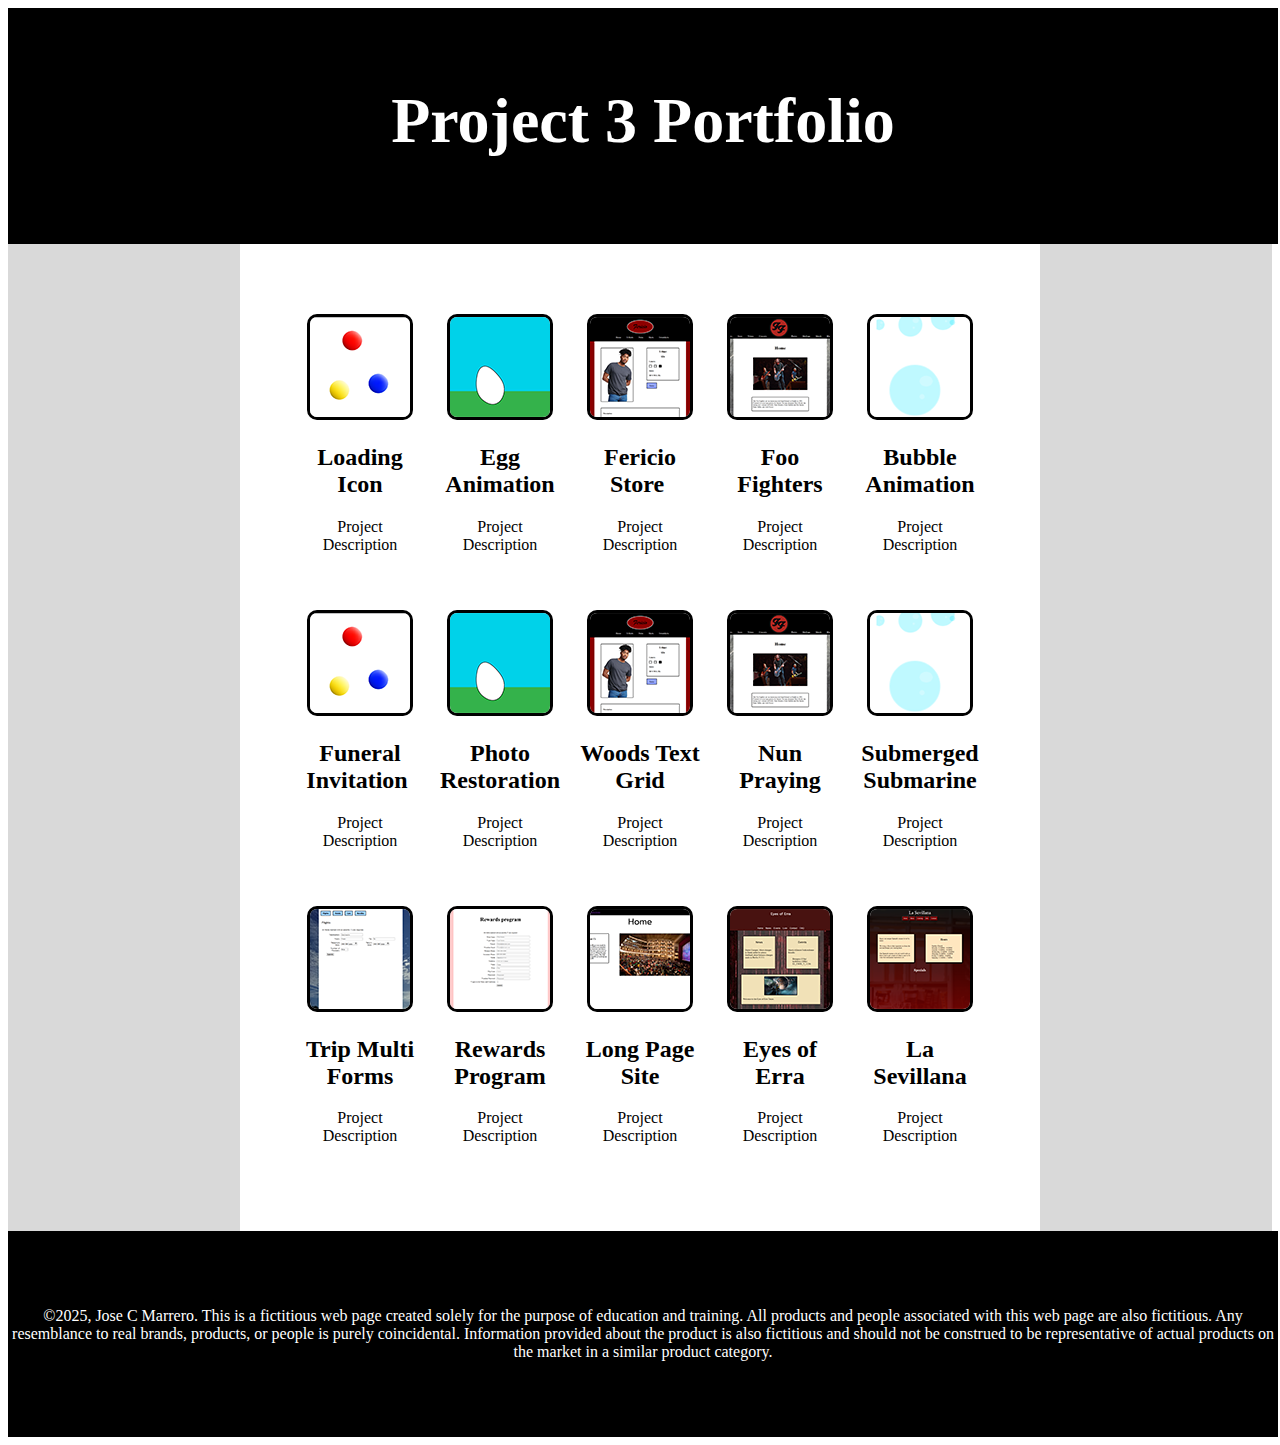
<file: PortfolioArtifacts/index.html>
<!doctype html>
<html>
<head>
<meta charset="utf-8">
<title>Project 3 Portfolio Artifacts</title>
<link href="style.css" rel="stylesheet" type="text/css">
</head>

<body>
<header>
  <nav>
    <h1>Project 3 Portfolio</h1>
  </nav>
</header>
<main>
  <section>
    <row> <project> <a href="https://nullrusty.github.io/GRA1752/gra1752p6JoseMarrero2024-final/" target="_blank"><img  class="image" src="images/loading_icon.png" alt="image"/></a>
      <h2>Loading Icon</h2>
      <p>Project Description</p>
      </project> <project> <a href="https://nullrusty.github.io/GRA1752/gra1752p4JoseMarrero2024//" target="_blank"><img class="image" src="images/rise_and_shine.png" alt="image"/></a>
      <h2>Egg Animation</h2>
      <p>Project Description</p>
      </project> <project> <a href="https://nullrusty.github.io/GRA1751/gra1751p5JoseMarrero2024-final/#" target="_blank"><img class="image" src="images/fericio.png" alt="image"/></a>
      <h2>Fericio Store&nbsp;</h2>
      <p>Project Description</p>
      </project> <project> <a href="https://nullrusty.github.io/GRA1751/gra1751p4JoseMarrero2024/" target="_blank"><img class="image" src="images/foo_fighters.png" alt="image"/></a>
      <h2>Foo Fighters</h2>
      <p>Project Description</p>
      </project> <project> <a href="https://nullrusty.github.io/GRA1752/gra1752p7JoseMarrero2024-final/" target="_blank"><img class="image" src="images/floating_bubbles.png" alt="image"/></a>
      <h2>Bubble Animation</h2>
      <p>Project Description</p>
      </project> </row>
	  
    <row> <project> <a href="https://nullrusty.github.io/GRA1752/gra1752p6JoseMarrero2024-final/" target="_blank"><img  class="image" src="images/loading_icon.png" alt="image"/></a>
      <h2>Funeral Invitation&nbsp;</h2>
      <p>Project Description</p>
      </project> <project> <a href="https://nullrusty.github.io/GRA1752/gra1752p4JoseMarrero2024//" target="_blank"><img class="image" src="images/rise_and_shine.png" alt="image"/></a>
      <h2>Photo Restoration</h2>
      <p>Project Description</p>
      </project> <project> <a href="https://nullrusty.github.io/GRA1751/gra1751p5JoseMarrero2024-final/#"><img class="image" src="images/fericio.png" alt="image"/></a>
      <h2>Woods Text Grid</h2>
      <p>Project Description</p>
      </project> <project> <a href="https://nullrusty.github.io/GRA1751/gra1751p4JoseMarrero2024/" target="_blank"><img class="image" src="images/foo_fighters.png" alt="image"/></a>
      <h2>Nun Praying</h2>
      <p>Project Description</p>
      </project> <project> <a href="https://nullrusty.github.io/GRA1752/gra1752p7JoseMarrero2024-final/" target="_blank"><img class="image" src="images/floating_bubbles.png" alt="image"/></a>
      <h2>Submerged Submarine</h2>
      <p>Project Description</p>
      </project> </row>
	  
    <row> <project> <a href="https://nullrusty.github.io/GRA1751/gra1751p6JoseMarrero2024-final/" target="_blank"><img  class="image" src="images/trip_booking.png" alt="image"/></a>
      <h2>Trip Multi Forms</h2>
      <p>Project Description</p>
      </project> <project> <a href="https://nullrusty.github.io/GRA1751/gra1751p7JoseMarrero2024-final/" target="_blank"><img class="image" src="images/rewards_program.png" alt="image"/></a>
      <h2>Rewards Program</h2>
      <p>Project Description</p>
      </project> <project> <a href="https://nullrusty.github.io/GRA1751/gra1751p3JoseMarrero2024%20-final//" target="_blank"><img class="image" src="images/long_page.png" alt="image"/></a>
      <h2>Long Page Site</h2>
      <p>Project Description</p>
      </project> <project> <a href="https://nullrusty.github.io/GRA1750/EyesofErra/" target="_blank"><img class="image" src="images/eyes_of_erra_100px.png" alt="image"/></a>
      <h2>Eyes of Erra</h2>
      <p>Project Description</p>
      </project> <project> <a href="https://nullrusty.github.io/GRA1750/LaSevillana//" target="_blank"><img class="image" src="images/la_sevillana.png" alt="image"/></a>
      <h2>La Sevillana</h2>
      <p>Project Description</p>
    </project> </row>
  </section>
</main>
<footer>
  <p>©2025, Jose C Marrero. This is a fictitious web page created solely for the purpose of education and training. All products and people associated with this web page are also fictitious. Any resemblance to real brands, products, or people is purely coincidental. Information provided about the product is also fictitious and should not be construed to be representative of actual products on the market in a similar product category.</p>
</footer>
</body>
</html>
</file>
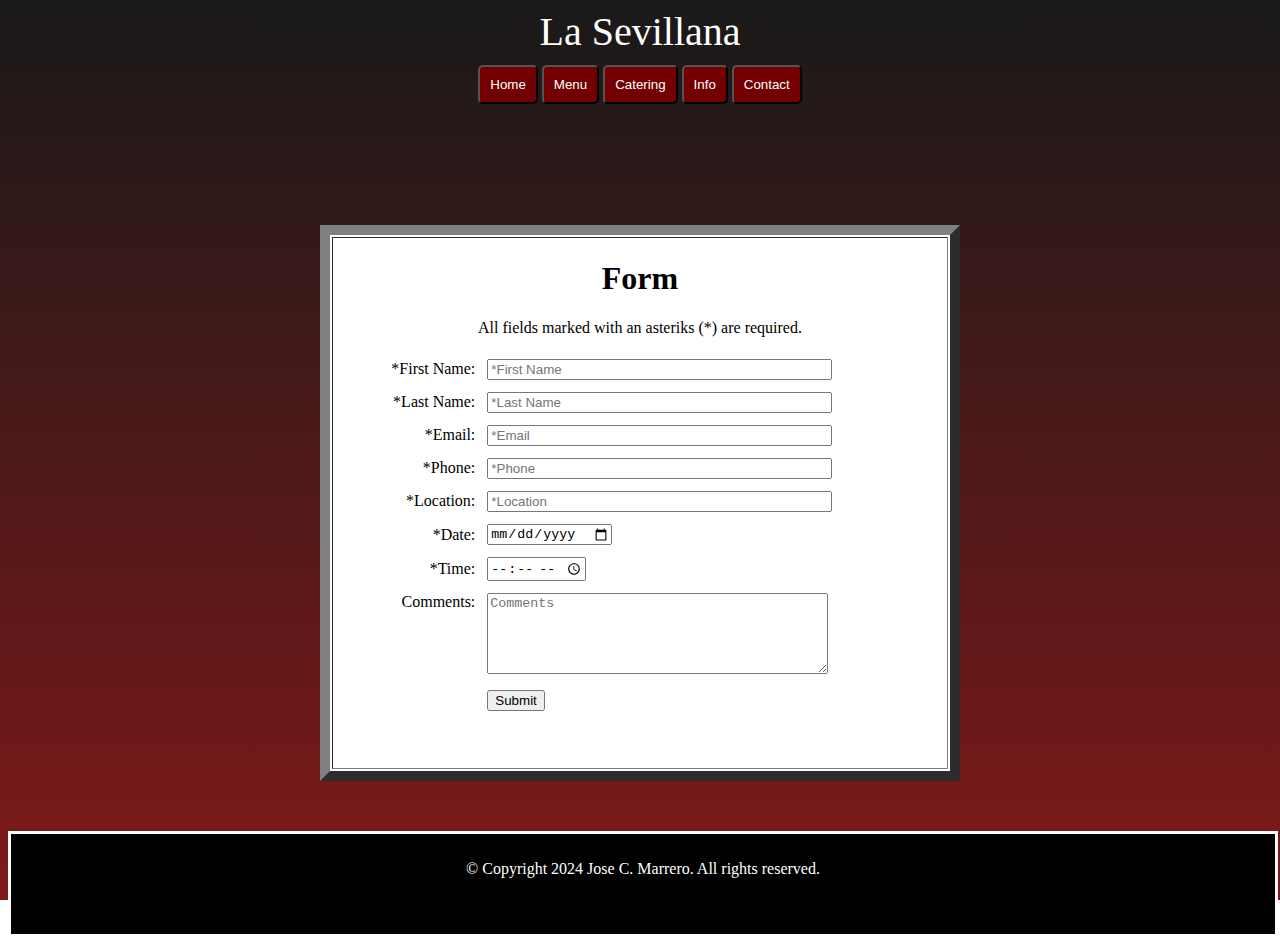
<file: LaSevillana/catering.html>
<!doctype html>
<html>
<head>
<meta charset="utf-8">
<title>Catering | La Sevillana</title>
<style type="text/css">
#body {
	background: linear-gradient(0deg, rgba(114, 0, 0, 0.9), rgba(0, 0, 0, 0.9)), url(https://images.pexels.com/photos/67468/pexels-photo-67468.jpeg?);
	min-height: 100%;
	background-attachment: fixed;
	background-size: cover;
	background-repeat: no-repeat;
	min-height: 100vh;
	display: flex;
	flex-direction: column;
}
.header {
	text-align: center;
	color: white;
	font-size: 40px;
}
.box {
	text-align: center;
	box-shadow: 10px, 10px, 10px, black;
	padding: 10px;
	height: 100px;
}
.link {
	text-decoration: none;
}
.button {
	padding: 10px;
	color: white;
	background-color: #720000;
	border-radius: 5px;
}
.button:hover {
	color: #720000;
	background-color: white;
}
#form {
	background-color: white;
	margin-top: 50px;
}
.top-text {
	text-align: center;
}
#footer {
	bottom: 0px;
	left: 0px;
	right: 0px;
	height: 100px;
	width: 100%;
	margin-top: 50px;
	background-color: black;
	border: solid white;
}
#footer-text {
	text-align: center;
	color: white;
	padding: 10px;
}
}
</style>
</head>
<body id="body">
<header class="header">La Sevillana</header>
<nav class="box"> <a class="link" href="index.html" target="_self">
  <button class="button">Home</button>
  </a> <a class="link" href="menu.html" target="_self">
  <button class="button">Menu</button>
  </a> <a class="link" href="catering.html" target="_self">
  <button class="button">Catering</button>
  </a> <a class="link" href="info.html" target="_self">
  <button class="button">Info</button>
  </a> <a class="link" href="contact.html" target="_self">
  <button class="button">Contact</button>
  </a> </nav>
<table id="form" width="640" border="10" align="center">
  <tbody>
    <tr>
      <td><div class="top-text">
          <h1>Form</h1>
          <p>All fields marked with an asteriks (*) are required.</p>
        </div>
        <form id="form1" name="form1" method="post" action="http://garyramey.com/formmail.php">
          <input type="hidden" name="env_report" value="REMOTE_HOST,REMOTE_ADDR,HTTP_USER_AGENT,AUTH_TYPE,REMOTE_USER" />
          <input type="hidden" name="recipients" value="garyramey@garyramey.com" />
          <input type="hidden" name="subject" value="HTML5 Form" />
          <table width="90%" border="0" align="center" cellpadding="6" cellspacing="0">
            <tbody>
              <tr>
                <td align="right">*First Name:</td>
                <td><input name="textfield" type="text" required="required" id="textfield" placeholder="*First Name" size="40"></td>
              </tr>
              <tr>
                <td align="right">*Last Name:</td>
                <td><input name="textfield2" type="text" required="required" id="textfield2" placeholder="*Last Name" size="40"></td>
              </tr>
              <tr>
                <td align="right"><label for="email">*Email:</label></td>
                <td><input name="email" type="email" required="required" id="email" placeholder="*Email" size="40"></td>
              </tr>
              <tr>
                <td align="right"><label for="email">*Phone:</label></td>
                <td><input name="phone" type="phone" required="required" id="phone" placeholder="*Phone" size="40"></td>
              </tr>
              <tr>
                <td align="right"><label for="local">*Location:</label></td>
                <td><input name="local" type="local" required="required" id="local" placeholder="*Location" size="40"></td>
              </tr>
              <tr>
                <td align="right"><label for="date">*Date:</label></td>
                <td><input name="date" type="date" required="required" id="date"></td>
              </tr>
              <tr>
                <td align="right"><label for="time">*Time:</label></td>
                <td><input name="time" type="time" required="required" id="time"></td>
              </tr>
              <tr>
                <td align="right" valign="top"><label for="textarea">Comments:</label></td>
                <td><textarea name="textarea" cols="40" rows="5" id="textarea" placeholder="Comments" ></textarea></td>
              </tr>
              <tr>
                <td>&nbsp;</td>
                <td><input type="submit" name="submit" id="submit" value="Submit"></td>
              </tr>
            </tbody>
          </table>
        </form>
        <p>&nbsp;</p></td>
    </tr>
  </tbody>
</table>
<footer id="footer">
  <p id="footer-text">© Copyright 2024 Jose C. Marrero. All rights reserved.</p>
</footer>
</body>
</html>
</file>
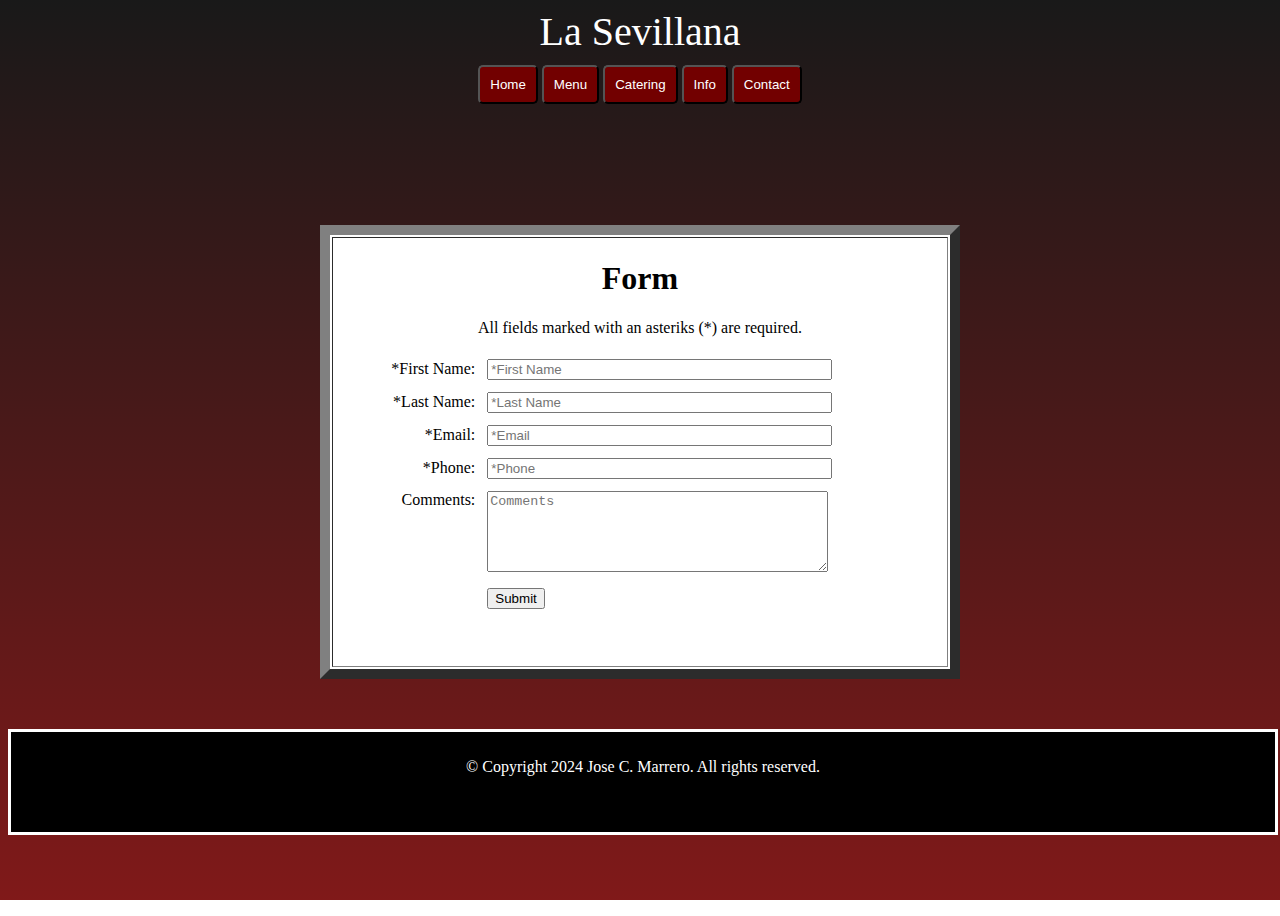
<file: LaSevillana/contact.html>
<!doctype html>
<html>
<head>
<meta charset="utf-8">
<title>Contact | La Sevillana</title>
<style type="text/css">
#body {
	background: linear-gradient(0deg, rgba(114, 0, 0, 0.9), rgba(0, 0, 0, 0.9)), url(https://images.pexels.com/photos/67468/pexels-photo-67468.jpeg?);
	min-height: 100%;
	background-attachment: fixed;
	background-size: cover;
	background-repeat: no-repeat;
	min-height: 100vh;
	display: flex;
	flex-direction: column;
}
.header {
	text-align: center;
	color: white;
	font-size: 40px;
}
.box {
	text-align: center;
	box-shadow: 10px, 10px, 10px, black;
	padding: 10px;
	height: 100px;
}
.link {
	text-decoration: none;
}
.button {
	padding: 10px;
	color: white;
	background-color: #720000;
	border-radius: 5px;
}
.button:hover {
	color: #720000;
	background-color: white;
}
#form {
	background-color: white;
	margin-top: 50px;
}
.top-text {
	text-align: center;
}
#footer {
	bottom: 0px;
	left: 0px;
	right: 0px;
	height: 100px;
	width: 100%;
	margin-top: 50px;
	background-color: black;
	border: solid white;
}
#footer-text {
	text-align: center;
	color: white;
	padding: 10px;
}
}
</style>
</head>
<body id="body">
<header class="header">La Sevillana</header>
<nav class="box"> <a class="link" href="index.html" target="_self">
  <button class="button">Home</button>
  </a> <a class="link" href="menu.html" target="_self">
  <button class="button">Menu</button>
  </a> <a class="link" href="catering.html" target="_self">
  <button class="button">Catering</button>
  </a> <a class="link" href="info.html" target="_self">
  <button class="button">Info</button>
  </a> <a class="link" href="contact.html" target="_self">
  <button class="button">Contact</button>
  </a> </nav>
<table id="form" width="640" border="10" align="center">
  <tbody>
    <tr>
      <td><div class="top-text">
          <h1>Form</h1>
          <p>All fields marked with an asteriks (*) are required.</p>
        </div>
        <form id="form1" name="form1" method="post" action="http://garyramey.com/formmail.php">
          <input type="hidden" name="env_report" value="REMOTE_HOST,REMOTE_ADDR,HTTP_USER_AGENT,AUTH_TYPE,REMOTE_USER" />
          <input type="hidden" name="recipients" value="garyramey@garyramey.com" />
          <input type="hidden" name="subject" value="HTML5 Form" />
          <table width="90%" border="0" align="center" cellpadding="6" cellspacing="0">
            <tbody>
              <tr>
                <td align="right">*First Name:</td>
                <td><input name="textfield" type="text" required="required" id="textfield" placeholder="*First Name" size="40"></td>
              </tr>
              <tr>
                <td align="right">*Last Name:</td>
                <td><input name="textfield2" type="text" required="required" id="textfield2" placeholder="*Last Name" size="40"></td>
              </tr>
              <tr>
                <td align="right"><label for="email">*Email:</label></td>
                <td><input name="email" type="email" required="required" id="email" placeholder="*Email" size="40"></td>
              </tr>
              <tr>
                <td align="right"><label for="email">*Phone:</label></td>
                <td><input name="phone" type="phone" required="required" id="phone" placeholder="*Phone" size="40"></td>
              </tr>
              <tr>
                <td align="right" valign="top"><label for="textarea">Comments:</label></td>
                <td><textarea name="textarea" cols="40" rows="5" id="textarea" placeholder="Comments" ></textarea></td>
              </tr>
              <tr>
                <td>&nbsp;</td>
                <td><input type="submit" name="submit" id="submit" value="Submit"></td>
              </tr>
            </tbody>
          </table>
        </form>
        <p>&nbsp;</p></td>
    </tr>
  </tbody>
</table>
<footer id="footer">
  <p id="footer-text">© Copyright 2024 Jose C. Marrero. All rights reserved.</p>
</footer>
</body>
</html>
</file>
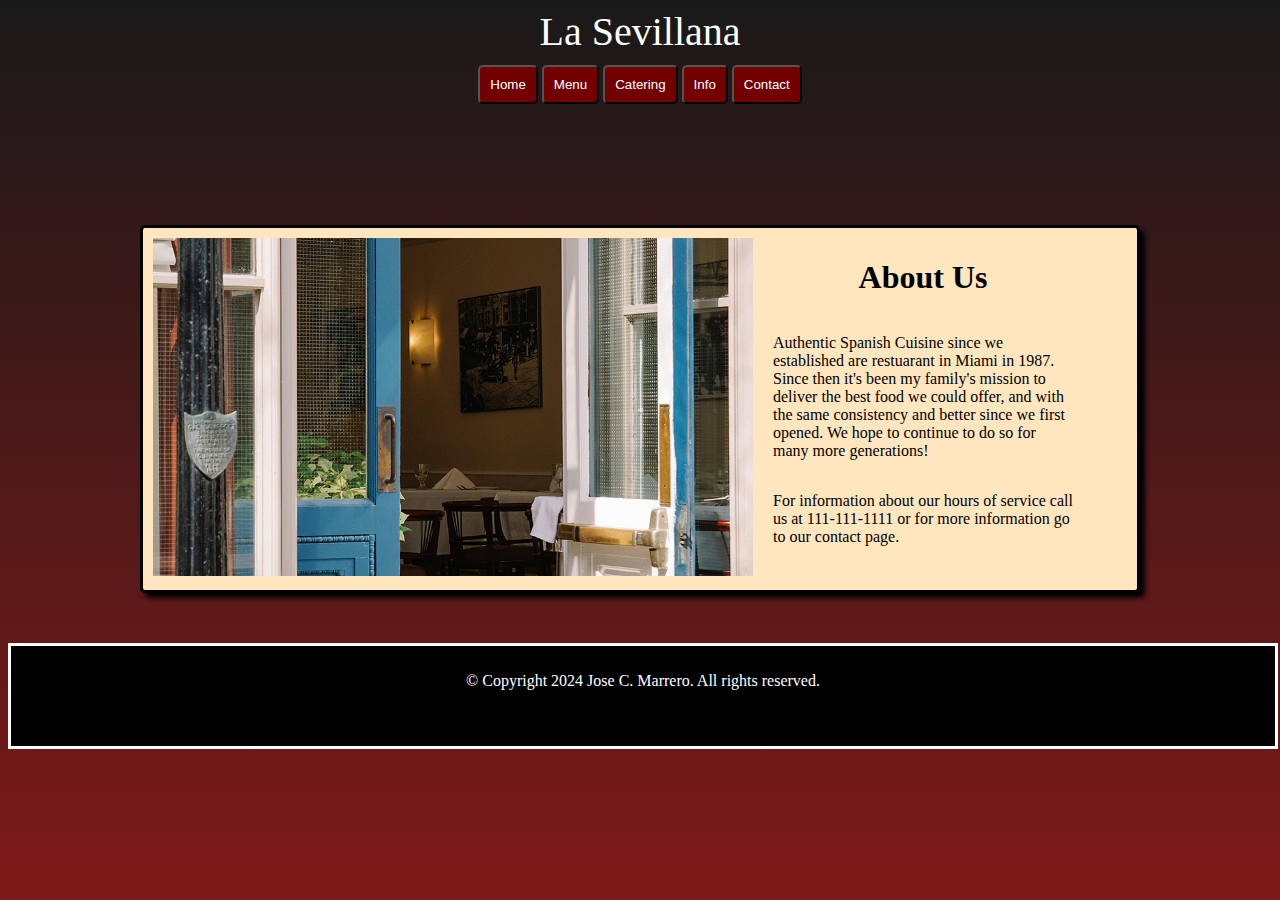
<file: LaSevillana/info.html>
<!doctype html>
<html>
<head>
<meta charset="utf-8">
<title>Info | La Sevillana</title>
<style type="text/css">
#body {
	background: linear-gradient(0deg, rgba(114, 0, 0, 0.9), rgba(0, 0, 0, 0.9)), url(https://images.pexels.com/photos/67468/pexels-photo-67468.jpeg?);
	min-height: 100%;
	background-attachment: fixed;
	background-size: cover;
	background-repeat: no-repeat;
	min-height: 100vh;
	display: flex;
	flex-direction: column;
}
.header {
	text-align: center;
	color: white;
	font-size: 40px;
}
.box {
	text-align: center;
	box-shadow: 10px, 10px, 10px, black;
	padding: 10px;
	height: 100px;
}
.link {
	text-decoration: none;
}
.button {
	padding: 10px;
	color: white;
	background-color: #720000;
	border-radius: 5px;
}
.button:hover {
	color: #720000;
	background-color: white;
}
.content {
	padding: 0em;
	display: flex;
	flex-direction: column;
	align-items: center;
}
.table {
	background-color: #FFE6BF;
	color: black;
	border: solid black;
	border-radius: 5px;
	width: 1000px;
	margin-top: 50px;
	margin-left: 50px;
	margin-right: 50px;
	padding: 0em;
	border: solid black;
	box-shadow: 5px 5px 5px black;
	display: flex;
	flex-direction: column;
}
.image-container {
	width: 600px;
	height: 100%;
}
.table-image {
	width: 100%;
	height: 100%;
}
.text-box {
	text-align: center;
	color: black;
	width: 300px;
	height: auto;
	display: flex;
	flex-direction: column;
}
	.text{
		text-align: left;
	}
#footer {
	bottom: 0px;
	left: 0px;
	right: 0px;
	height: 100px;
	width: 100%;
	margin-top: 50px;
	background-color: black;
	border: solid white;
}
#footer-text {
	text-align: center;
	color: white;
	padding: 10px;
}
}
</style>
</head>
<body id="body">
<header class="header">La Sevillana</header>
<nav class="box"> <a class="link" href="index.html" target="_self">
  <button class="button">Home</button>
  </a> <a class="link" href="menu.html" target="_self">
  <button class="button">Menu</button>
  </a> <a class="link" href="catering.html" target="_self">
  <button class="button">Catering</button>
  </a> <a class="link" href="info.html" target="_self">
  <button class="button">Info</button>
  </a> <a class="link" href="contact.html" target="_self">
  <button class="button">Contact</button>
  </a> </nav>
<div class="content">
  <table class="table" width="952" border="0" cellspacing="0" cellpadding="10">
    <tbody>
      <tr>
        <td class="image-container" valign="top"><img class="table-image" src="images/restuarant_entrance.jpg" alt="La Sevillana Entrance"/></td>
        <td class="text-box" valign="top" ><h1>About Us</h1>
          <p class="text">Authentic Spanish Cuisine since we established are restuarant in Miami in 1987. Since then it's been my family's mission to deliver the best food we could offer, and with the same consistency and better since we first opened. We hope to continue to do so for many more generations!</p>
          <p class="text">For information about our hours of service call us at 111-111-1111 or for more information go to our contact page.</p></td>
      </tr>
    </tbody>
  </table>
</div>
<footer id="footer">
  <p id="footer-text">© Copyright 2024 Jose C. Marrero. All rights reserved.</p>
</footer>
</body>
</html>
</file>
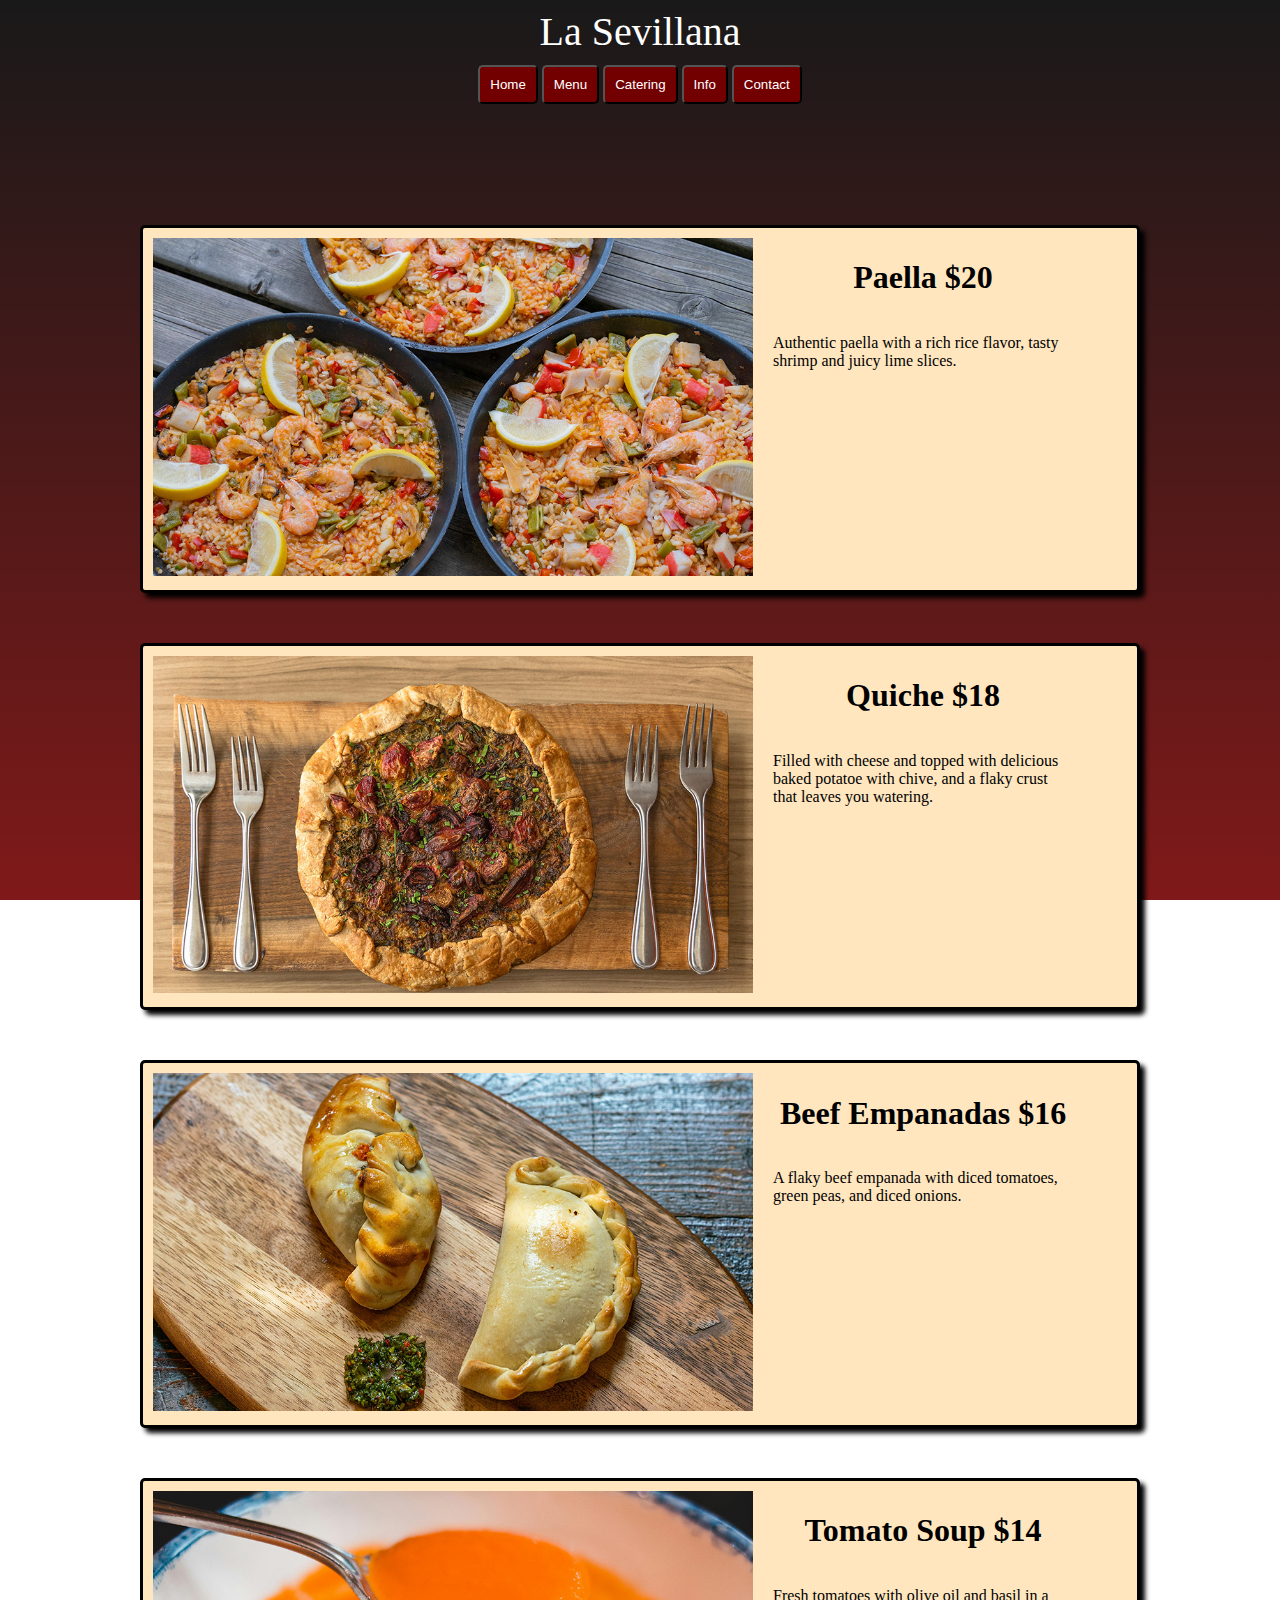
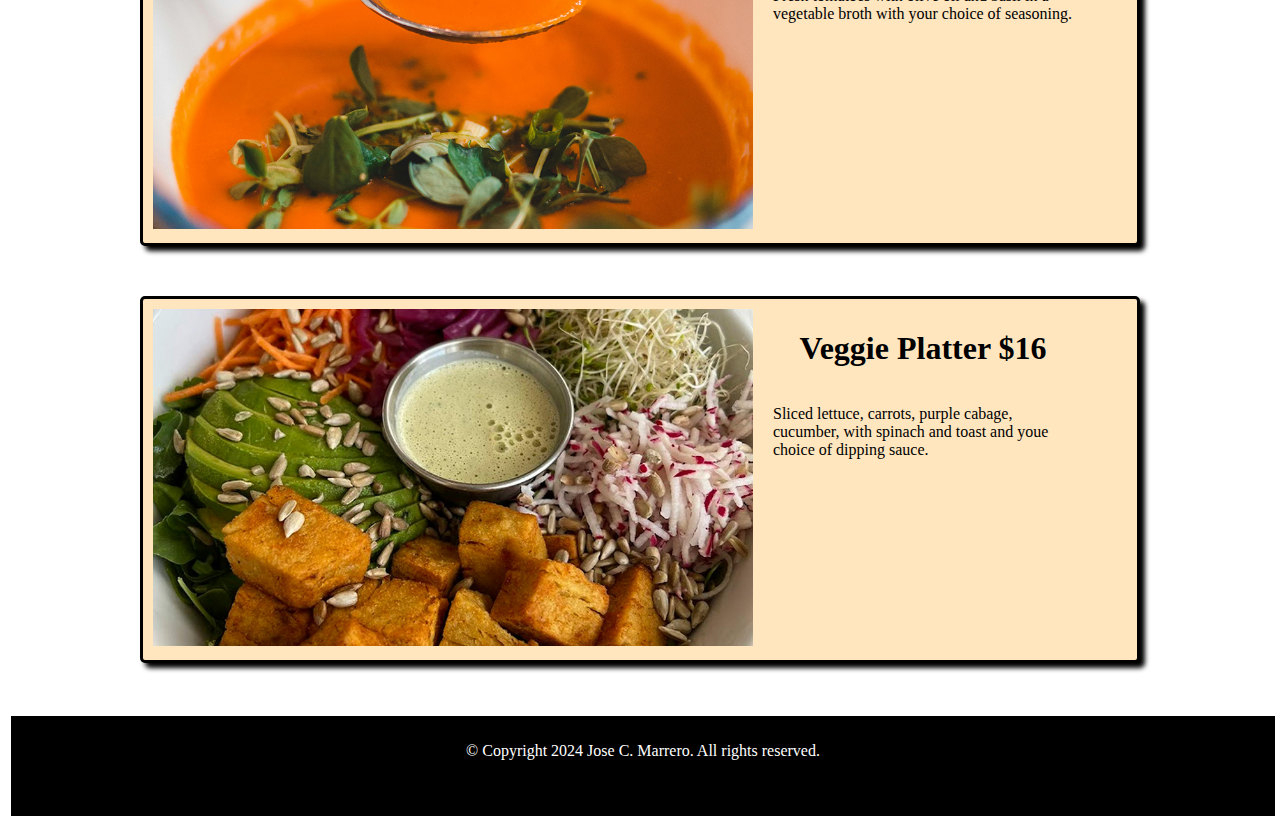
<file: LaSevillana/menu.html>
<!doctype html>
<html>
<head>
<meta charset="utf-8">
<title>Menu | La Sevillana</title>
<style type="text/css">
#body {
	background: linear-gradient(0deg, rgba(114, 0, 0, 0.9), rgba(0, 0, 0, 0.9)), url(https://images.pexels.com/photos/67468/pexels-photo-67468.jpeg?);
	min-height: 100%;
	background-attachment: fixed;
	background-size: cover;
	background-repeat: no-repeat;
	min-height: 100vh;
	display: flex;
	flex-direction: column;
}
.header {
	text-align: center;
	color: white;
	font-size: 40px;
}
.box {
	text-align: center;
	box-shadow: 10px, 10px, 10px, black;
	padding: 10px;
	height: 100px;
}
.link {
	text-decoration: none;
}
.button {
	padding: 10px;
	color: white;
	background-color: #720000;
	border-radius: 5px;
}
.button:hover {
	color: #720000;
	background-color: white;
}
.content {
	padding: 0em;
	display: flex;
	flex-direction: column;
	align-items: center;
}
.table {
	background-color: #FFE6BF;
	color: black;
	border: solid black;
	border-radius: 5px;
	width: 1000px;
	margin-top: 50px;
	margin-left: 50px;
	margin-right: 50px;
	padding: 0em;
	border: solid black;
	box-shadow: 5px 5px 5px black;
	display: flex;
	flex-direction: column;
}
.image-container {
	width: 600px;
	height: 100%;
}
.table-image {
	width: 100%;
	height: 100%;
}
.text-box {
	text-align: center;
	color: black;
	width: 300px;
	height: auto;
	display: flex;
	flex-direction: column;
}
	.descript{
		text-align: left;
	}
#footer {
	bottom: 0px;
	left: 0px;
	right: 0px;
	height: 100px;
	width: 100%;
	margin-top: 50px;
	background-color: black;
	border: solid white;
}
#footer-text {
	text-align: center;
	color: white;
	padding: 10px;
}
}
</style>
</head>
<body     id="body">
<header class="header">La Sevillana</header>
<nav class="box"> <a class="link" href="index.html" target="_self">
  <button class="button">Home</button>
  </a> <a class="link" href="menu.html" target="_self">
  <button class="button">Menu</button>
  </a> <a class="link" href="catering.html" target="_self">
  <button class="button">Catering</button>
  </a> <a class="link" href="info.html" target="_self">
  <button class="button">Info</button>
  </a> <a class="link" href="contact.html" target="_self">
  <button class="button">Contact</button>
  </a> </nav>
<div class="content">
  <table class="table" width="952" border="0" cellspacing="0" cellpadding="10">
    <tbody>
      <tr>
        <td class="image-container" valign="top"><img class="table-image" src="images/paella.jpg" alt="Paella"/></td>
        <td class="text-box" valign="top" ><h1>Paella $20</h1>
        <p class="descript">Authentic paella with a rich rice flavor, tasty shrimp and juicy lime slices.</p></td>
      </tr>
    </tbody>
  </table>
  <table class="table" width="952" border="0" cellspacing="0" cellpadding="10">
    <tbody>
      <tr>
        <td class="image-container" valign="top"><img class="table-image" src="images/quiche.jpg" alt=" Quiche"/></td>
        <td class="text-box" valign="top" ><h1>Quiche $18</h1>
        <p class="descript">Filled with cheese and topped with delicious baked potatoe with chive, and a flaky crust that leaves you watering.</p></td>
      </tr>
    </tbody>
  </table>
  <table class="table" width="952" border="0" cellspacing="0" cellpadding="10">
    <tbody>
      <tr>
        <td class="image-container" valign="top"><img class="table-image" src="images/empanadas.jpg" alt="Beef Empanadas"/></td>
        <td class="text-box" valign="top"><h1>Beef Empanadas $16</h1>
        <p class="descript">A flaky beef empanada with diced tomatoes, green peas, and diced onions.</p></td>
      </tr>
    </tbody>
  </table>
  <table class="table" width="952" border="0" cellspacing="0" cellpadding="10">
    <tbody>
      <tr>
        <td class="image-container" valign="top"><img class="table-image" src="images/tomato-soup.jpg" alt="Tomato Soup"/></td>
        <td class="text-box" valign="top"><h1>Tomato Soup $14</h1>
        <p class="descript">Fresh tomatoes with olive oil and basil in a vegetable broth with your choice of seasoning.</p></td>
      </tr>
    </tbody>
  </table>
  <table class="table" width="952" border="0" cellspacing="0" cellpadding="10">
    <tbody>
      <tr>
        <td class="image-container" valign="top"><img class="table-image" src="images/veggie-platter.jpg" alt="Veggie Platter"/></td>
        <td class="text-box" valign="top"><h1>Veggie Platter $16</h1>
        <p class="descript">Sliced lettuce, carrots, purple cabage, cucumber, with spinach and toast and youe choice of dipping sauce.</p></td>
      </tr>
    </tbody>
  </table>
</div>
<footer id="footer">
  <p id="footer-text">© Copyright 2024 Jose C. Marrero. All rights reserved.</p>
</footer>
</body>
</html>
</file>
<file: PortfolioArtifacts/style.css>
@charset "utf-8";
/* CSS Document */
nav {
  width: 100%;
  height: 230px;
  display: flex;
	flex-direction: column;
  background-color: black;
}
main {
	background-color: #D9D9D9;
}
nav {
  text-align: center;
  padding: 30px 0px 0px 0px;
  margin-top: auto;
  border-radius: 0px;
  border: solid black;
  width: 100%;
  height: 200px;
  background-color: #000;
  align-content: center;
}
h1 {
	text-align: center;
	font-size: 4em;
	color: #fff;
}
section {
	width: 800px;
	height: auto;
    margin-left: auto;
	margin-right: auto;
	padding-top: 50px;
	padding-bottom: 50px;
	background-color: #FFF;
	display: flex;
	flex-direction: column;
	align-items: center;
	justify-content: center;
}
row {
	width: auto;
	margin: auto;
	padding: 10px;
	display: flex;
	flex-direction: row;
}
project {
	width: 120px;
	margin: 10px;
  text-align: center;
  overflow-wrap: break-word;
}
.image {
	width: 100px;
	height: 100px;
	border: solid black 3px;
	border-radius: 10px;
}
.image:hover {
	border: solid blue 5px;
}
.image:active {
	border: solid cyan 3px;
}
footer {
  text-align: center;
  padding: 50px, 0px;
  margin-top: auto;
  border-radius: 0px;
  border: solid black;
  width: 100%;
  height: 200px;
  background-color: #000;
  align-content: center;
}
footer p {
	text-align: center;
	color: #fff;
}
</file>
